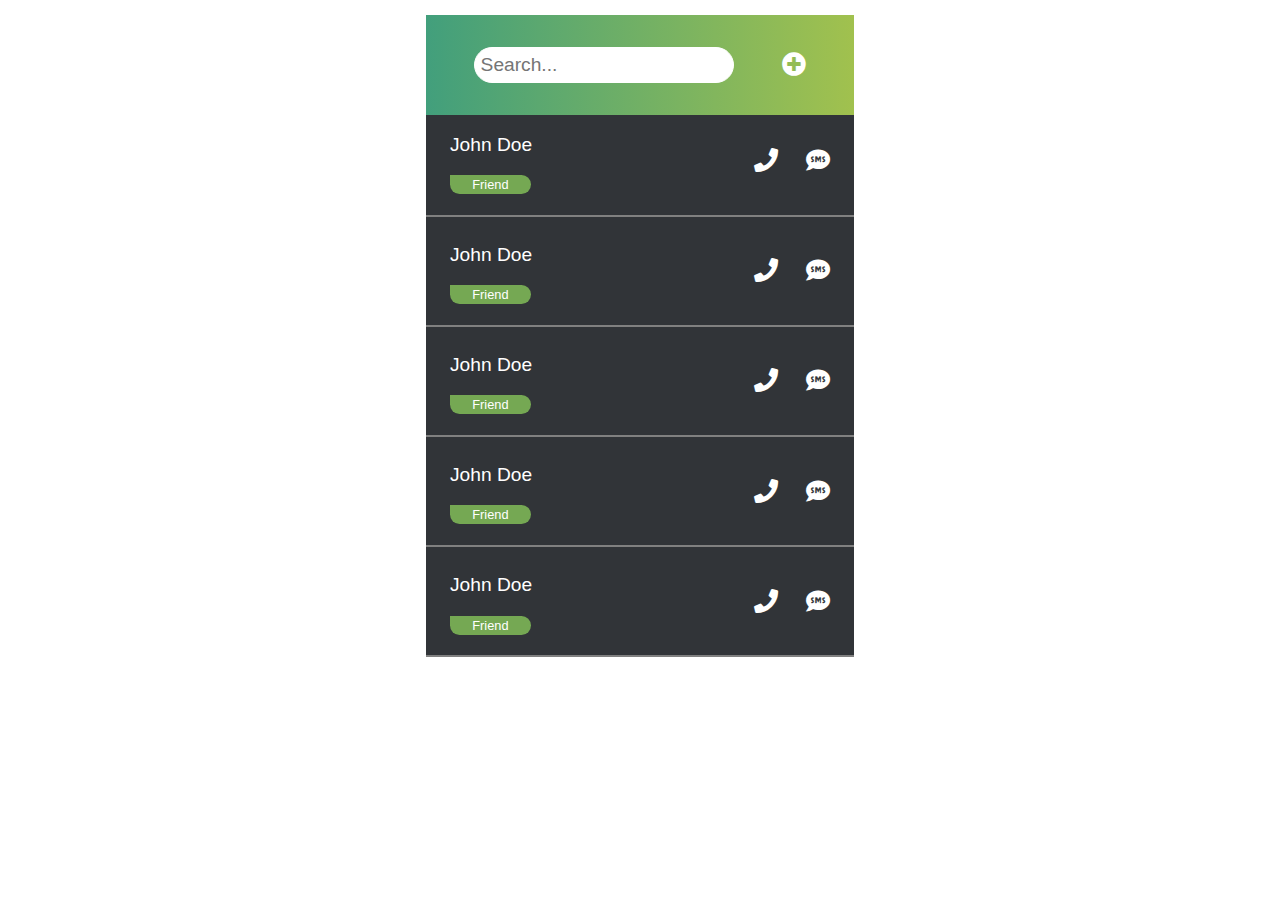
<file: index.html>
<!DOCTYPE html>
<html>
<head>
	<title>Contact List App</title>
	<!-- <link rel="stylesheet" href="https://use.fontawesome.com/releases/v5.0.7/css/all.css"> -->
	<!-- <link rel="stylesheet" href="//use.fontawesome.com/releases/v5.0.7/css/all.css"> -->
	<link href="fs/css/all.css" rel="stylesheet">
	<link rel="stylesheet" type="text/css" href="styles.css">
</head>
<body>
	<div class="container">
		<header class="header">
			<form class="search-bar">
				<input type="search-name" name="search-area" class="contact-search" placeholder="Search...">
			</form>

			<a href="edit.html">
				<i class="fas fa-plus-circle add"></i>
			</a>
		</header>

		<section class="contacts-library">
			<ul class="contacts-list">
				<a href="contact-profile.html">
					<div class="contact-section">
						<li class="list_item">
							<p class="contact-name">John Doe</p>
							<p class="relationship">Friend</p>
						</li>

						<li class="list_item">
							<i class="fas fa-phone"></i>
							<i class="fas fa-sms text"></i>
						</li>
					</div>
				</a>

				<hr>

				<a href="contact-profile.html">
					<div class="contact-section">
						<li class="list_item">
							<p class="contact-name">John Doe</p>
							<p class="relationship">Friend</p>
						</li>

						<li class="list_item">
							<i class="fas fa-phone"></i>
							<i class="fas fa-sms text"></i>
						</li>
					</div>
				</a>

				<hr>

				<a href="contact-profile.html">
					<div class="contact-section">
						<li class="list_item">
							<p class="contact-name">John Doe</p>
							<p class="relationship">Friend</p>
						</li>

						<li class="list_item">
							<i class="fas fa-phone"></i>
							<i class="fas fa-sms text"></i>
						</li>
					</div>
				</a>

				<hr>

				<a href="contact-profile.html">
					<div class="contact-section">
						<li class="list_item">
							<p class="contact-name">John Doe</p>
							<p class="relationship">Friend</p>
						</li>

						<li class="list_item">
							<i class="fas fa-phone"></i>
							<i class="fas fa-sms text"></i>
						</li>
					</div>
				</a>

				<hr>

				<a href="contact-profile.html">
					<div class="contact-section">
						<li class="list_item">
							<p class="contact-name">John Doe</p>
							<p class="relationship">Friend</p>
						</li>

						<li class="list_item">
							<i class="fas fa-phone"></i>
							<i class="fas fa-sms text"></i>
						</li>
					</div>
				</a>

				<hr>
			</ul>
		</section>
	</div>
</body>
</html>
</file>
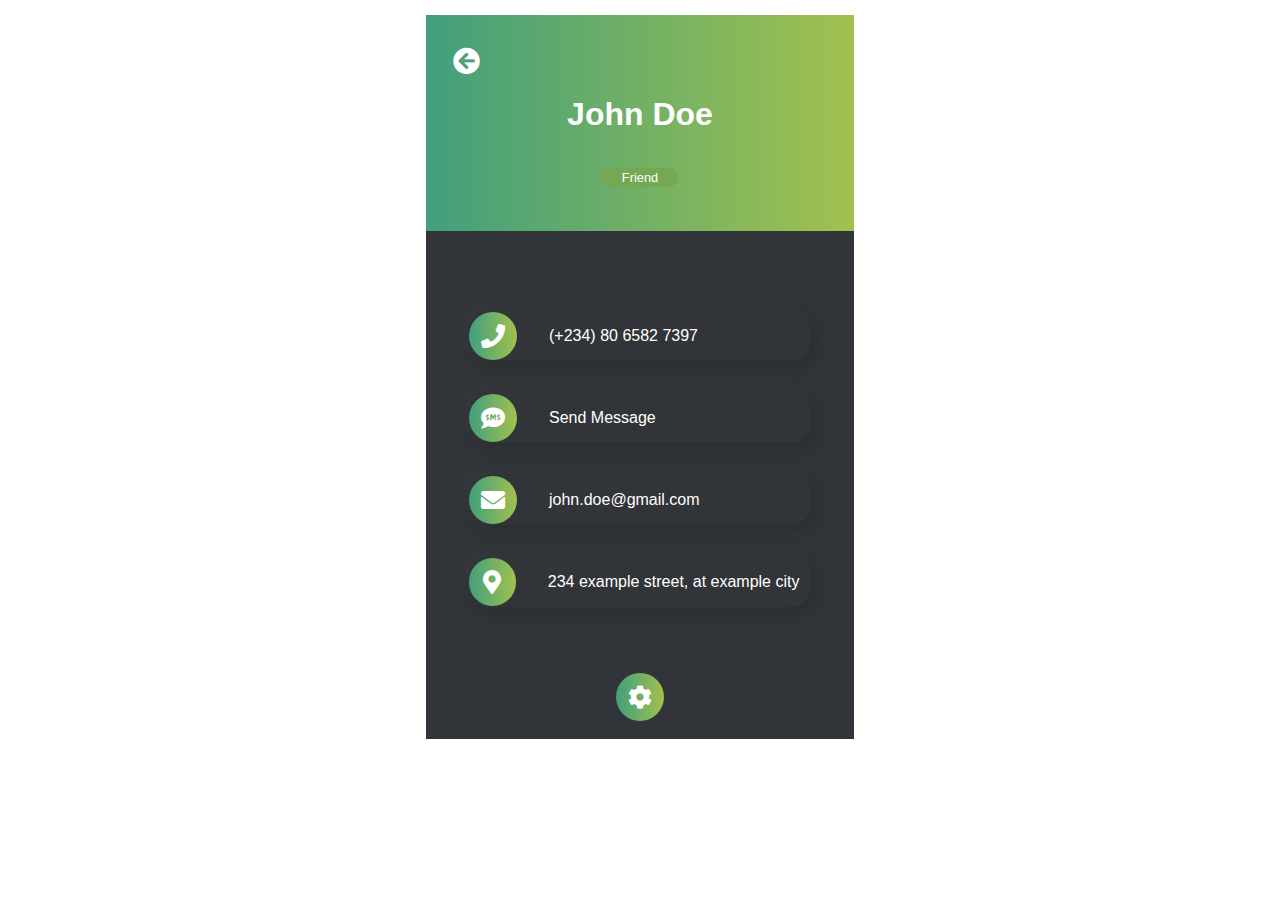
<file: contact-profile.html>
<!DOCTYPE html>
<html>
<head>
	<title>Contact Profile Page</title>
	<link href="fs/css/all.css" rel="stylesheet">
	<link rel="stylesheet" type="text/css" href="profile-styles.css">
</head>
<body>
	<div class="container">
		<header class="hero">
			<a href="index.html">
				<i class="fas fa-arrow-circle-left back-btn">	</i>
			</a>

			<div class="hero-info">
				<h1 class="name">John Doe</h1>
				<p class="relationship">Friend</p>	
			</div>
		</header>

		<section class="contact-info">
			<div class="info-line">
				<i class="fas fa-phone icon-gradient"></i>
				<p class="phone-number">(+234) 80 6582 7397</p>
			</div>

			<div class="info-line">
				<i class="fas fa-sms text icon-gradient"></i>
				<p class="sms">Send Message</p>
			</div>

			<div class="info-line">
				<i class="fas fa-envelope icon-gradient"></i>
				<p class="email">john.doe@gmail.com</p>
			</div>

			<div class="info-line">
				<i class="fas fa-map-marker-alt icon-gradient" id="location"></i>
				<p class="address">234 example street, at example city</p>
			</div>			
		</section>

		<a href="edit.html" class="edit-contact">
			<section class="edit-section">
				<div class="edit-button">
					<i class="fas fa-cog icon-gradient"></i>
				</div>	
			</section>
		</a>
	</div>
</body>
</html>
</file>
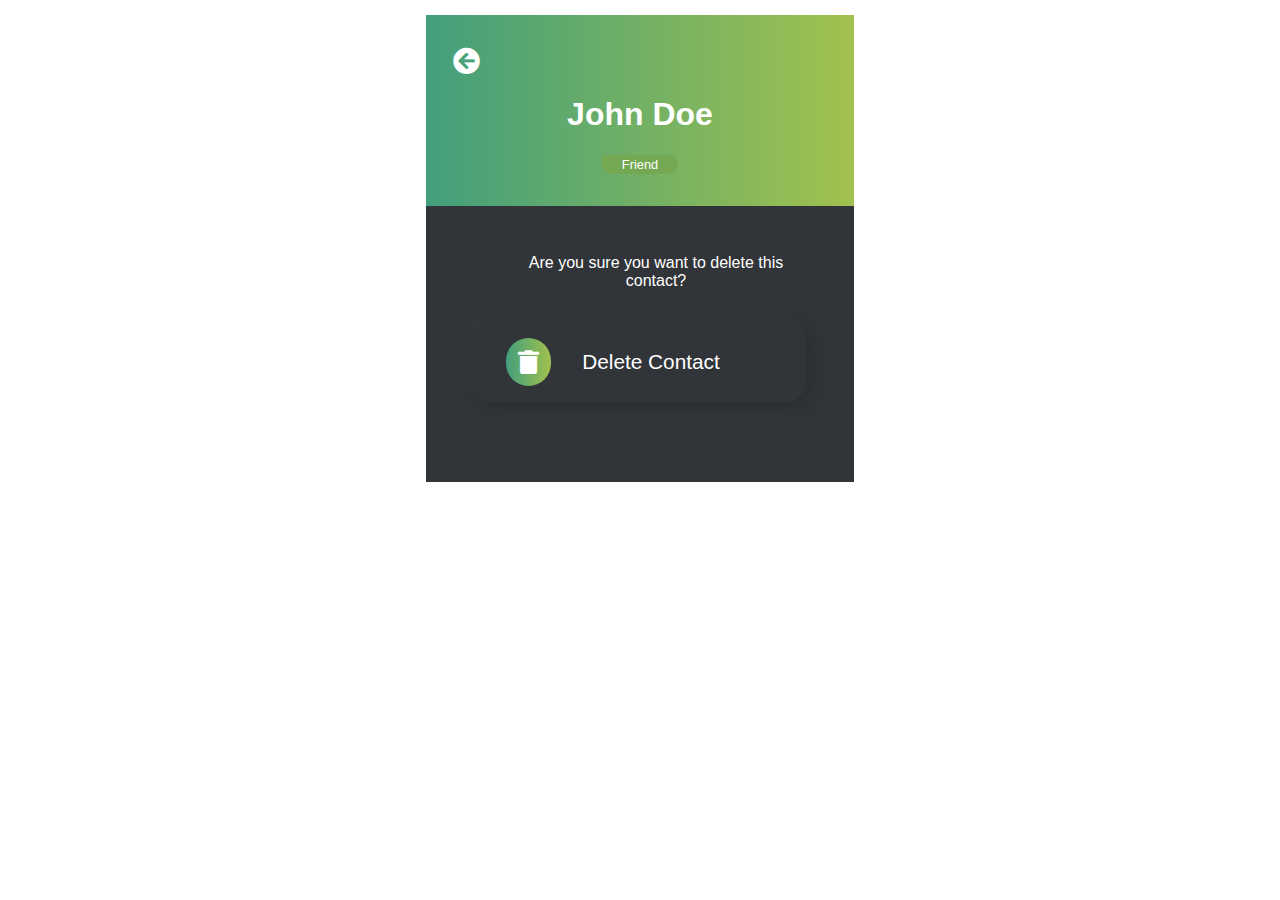
<file: delete.html>
<!DOCTYPE html>
<html>
<head>
	<title>Delete Profile Page</title>
	<link href="fs/css/all.css" rel="stylesheet">
	<link rel="stylesheet" type="text/css" href="edit-styles.css">
</head>
<body>
	<div class="container">
		<header class="hero">
			<a href="edit.html">
				<i class="fas fa-arrow-circle-left back-btn">	</i>
			</a>

			<div class="hero-info">
				<h1 class="name">John Doe</h1>
				<p class="relationship">Friend</p>	
			</div>
		</header>

		<section class="button-container delete-container">
			<p class="delete-text">
				Are you sure you want to delete this contact?
			</p>
			<a href="index.html">
				<div class="update-contact">
					<i class="fas fa-trash icon-gradient"></i>
					<button class="button">Delete Contact</button>
				</div>
			</a>
		</section>
	</div>
</body>
</html>
</file>
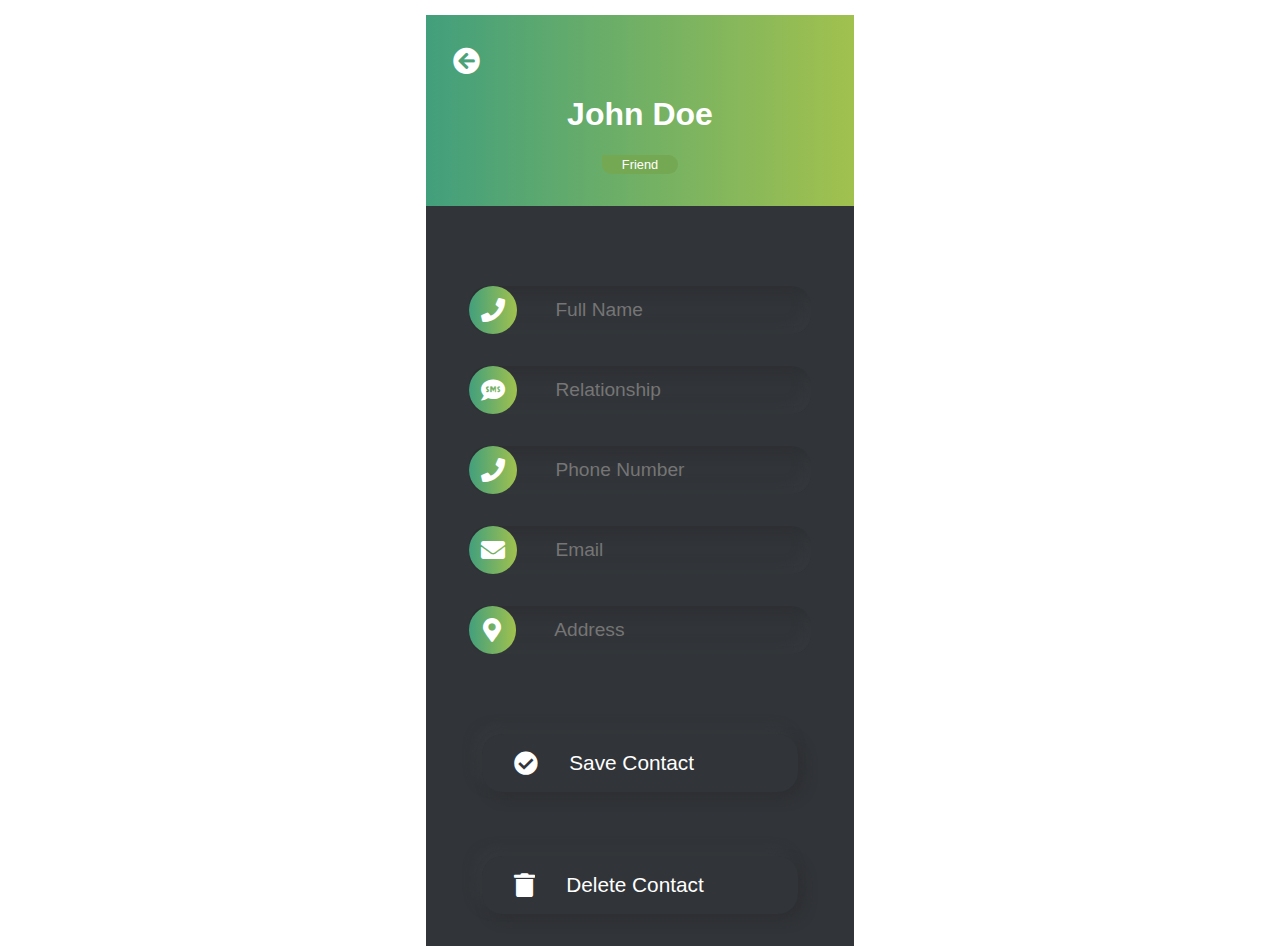
<file: edit.html>
<!DOCTYPE html>
<html>
<head>
	<title>Edit Profile Page</title>
	<link href="fs/css/all.css" rel="stylesheet">
	<link rel="stylesheet" type="text/css" href="edit-styles.css">
</head>
<body>
	<div class="container">
		<header class="hero">
			<a href="contact-profile.html">
				<i class="fas fa-arrow-circle-left back-btn">	</i>
			</a>

			<div class="hero-info">
				<h1 class="name">John Doe</h1>
				<p class="relationship">Friend</p>	
			</div>
		</header>

		<section class="contact-info">
			<div class="info-line">
				<i class="fas fa-phone icon-gradient"></i>
				<input type="text" name="fullname" class="type" placeholder="Full Name">
			</div>

			<div class="info-line">
				<i class="fas fa-sms text icon-gradient"></i>
				<input type="text" name="relationship" class="type" placeholder="Relationship">
			</div>

			<div class="info-line">
				<i class="fas fa-phone icon-gradient"></i>
				<input type="text" name="phone" class="type" placeholder="Phone Number">
			</div>

			<div class="info-line">
				<i class="fas fa-envelope icon-gradient"></i>
				<input type="email" name="email" class="type" placeholder="Email">
			</div>

			<div class="info-line">
				<i class="fas fa-map-marker-alt icon-gradient" id="location"></i>
				<input type="text" name="address" class="type" placeholder="Address">
			</div>			
		</section>

		<section class="button-container">
			<a href="#">
				<div class="update-contact">
					<i class="fas fa-check-circle"></i>
					<button class="button">Save Contact</button>
				</div>
			</a>
		</section>
		<section class="button-container">
			<a href="delete.html">
				<div class="update-contact">
					<i class="fas fa-trash"></i>
					<button class="button">Delete Contact</button>
				</div>
			</a>
		</section>
	</div>
</body>
</html>
</file>
<file: styles.css>
body{
	font-family: sans-serif;
	margin: 0;
	color: #fff;
	margin-top: 15px;
}
.container{
	max-width: 428px;
	margin: 0 auto;
	background-color: #313438;
	/*min-height: 100vh;*/
}
.header{
	display: flex;
	justify-content: space-evenly;
	background: linear-gradient(90deg, rgba(66,159,124,1) 0%, rgba(161,193,78,1) 100%);
	padding: 2em 0;
	align-items: center;
}

.contact-search{
	font-size: 1.2em;
	padding: .3em;
	border-radius: 100px;
	border: 1px solid #fff;
	outline: none;
}
i{
	font-size: 1.5em;
}

.contact-name{
	font-size: 1.2em;
}

ul{
	padding: 0;
	margin: 0;
	width: 100%;
}
hr{
	border: 1px solid grey;
}

.list_item{
	list-style-type: none;
}

.relationship{
	width: 6em;
	text-align: center;
	padding: 2px;
	border-radius: 100px;
	border-top-left-radius: 0;
	background-color: #75a853;
	font-size: .8em;
}

.contact-section{
	display: flex;
	justify-content: space-between;
	align-items: center;
	padding: 0 1.5em;
	transition:  0.5s;
}

.contact-section:hover{
	background-color: #48494a;
}

.text{
	padding-left: 1em;
}

a{
	text-decoration: none;
	color: #fff;
}
</file>
<file: profile-styles.css>
*, *::before, *::after{
	box-sizing: border-box;
}

body{
	font-family: sans-serif;
	margin: 0;
	color: #fff;
	margin-top: 15px;
}
.container{
	max-width: 428px;
	margin: 0 auto;
	background-color: #313438;
	/*min-height: 100vh;*/
}
.hero{
  	background: linear-gradient(90deg, rgba(66,159,124,1) 0%, rgba(161,193,78,1) 100%);
	padding: 2em 0;
}
.back-btn{
	font-size: 1.7em;
	padding-left: 1em;
}
.hero-info{
	display: flex;
	flex-flow: column;
	align-items: center;
}
i{
	font-size: 1.5em;
}

.relationship{
	width: 6em;
	text-align: center;
	padding: 2px;
	border-radius: 100px;
	border-top-left-radius: 0;
	background-color: #75a853;
	font-size: .8em;
}

a{
	text-decoration: none;
	color: #fff;
}

.contact-info{
	padding: 3em 1.5em;
}

.info-line{
	display: flex;
	width: 90%;
	margin: 0 auto;
	align-items: center;
	padding: 1em, 2em;
	margin-top: 2em;
	border-radius: 20px;
	box-shadow: 6px 6px 12px #2d2f33,
				-6px -6px 12px #35393d;
	transition:  0.1s;
}

p{
	/*margin: 0;*/
	padding-left: 2em;
}

.icon-gradient{
	background: linear-gradient(90deg, rgba(66,159,124,1) 0%, rgba(161,193,78,1) 100%);
	border-radius: 100px;
	padding: .5em;
}

#location{
	padding: .5em .6em;
}

.edit-contact{
	padding: 1.5em 3.5em;
	text-align: center;
}
</file>
<file: edit-styles.css>
*, *::before, *::after{
	box-sizing: border-box;
}

body{
	font-family: sans-serif;
	margin: 0;
	color: #fff;
	margin-top: 15px;
}
.container{
	max-width: 428px;
	margin: 0 auto;
	background-color: #313438;
	/*min-height: 100vh;*/
}
.hero{
  	background: linear-gradient(90deg, rgba(66,159,124,1) 0%, rgba(161,193,78,1) 100%);
	padding: 2em 0;
}
.back-btn{
	font-size: 1.7em;
	padding-left: 1em;
}
.hero-info{
	display: flex;
	flex-flow: column;
	align-items: center;
}
i{
	font-size: 1.5em;
}

.relationship{
	width: 6em;
	text-align: center;
	padding: 2px;
	border-radius: 100px;
	border-top-left-radius: 0;
	background-color: #75a853;
	font-size: .8em;
}

a{
	text-decoration: none;
	color: #fff;
}

.contact-info{
	padding: 3em 1.5em;
}

.info-line{
	display: flex;
	width: 90%;
	margin: 0 auto;
	align-items: center;
	padding: 1em, 2em;
	margin-top: 2em;
	border-radius: 20px;
	box-shadow: inset 6px 6px 12px #2d2f33,
				inset -6px -6px 12px #35393d;
	transition:  0.1s;
}

p{
	margin: 0;
	padding-left: 2em;
}

.icon-gradient{
	background: linear-gradient(90deg, rgba(66,159,124,1) 0%, rgba(161,193,78,1) 100%);
	border-radius: 100px;
	padding: .5em;
}

#location{
	padding: .5em .6em;
}

.type{
	border: none;
	background: none;
	padding-left: 2em;
	font-size: 1.2em;
	outline: none;
	color: white;
}

.button-container{
	padding: 2em 3.5em;
}

.update-contact{
	display: flex;
	width: 90%
	margin: 0 auto;
	align-items: center;
	padding: 1em 2em;
	border-radius: 20px;
	box-shadow: 6px 6px 12px #2d2f33,
				-6px -6px 12px #35393d;
	transition:  0.1s;
}

.button{
	border: none;
	font-size: 1.3em;
	padding-left: 1.5em;
	outline: none;
	color: #fff;
	background-color: #313438;
	
}

/* DELETE PAGE SECTION */

.delete-text{
	text-align: center;
	margin-bottom: 2em;
}

.delete-container{
	padding: 3em;
	padding-bottom: 5em;
	text-align: center;
}
</file>
